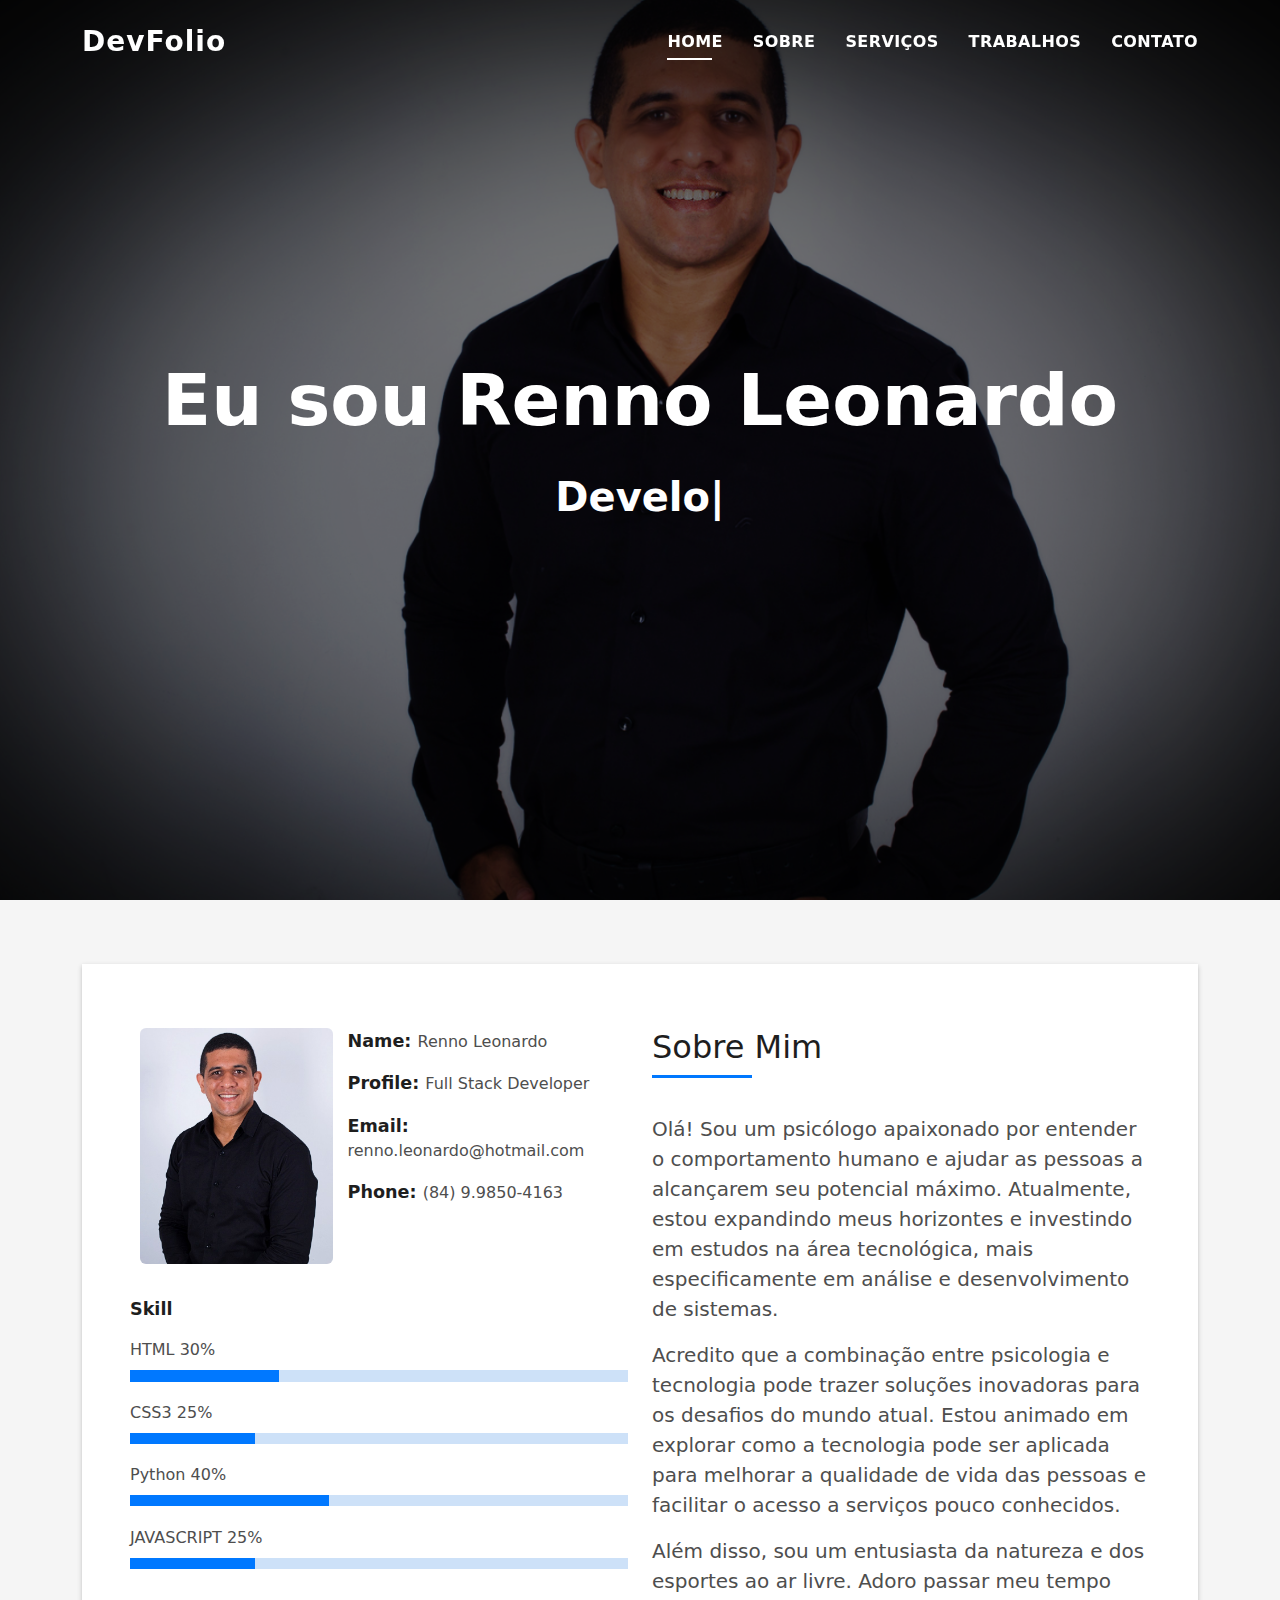
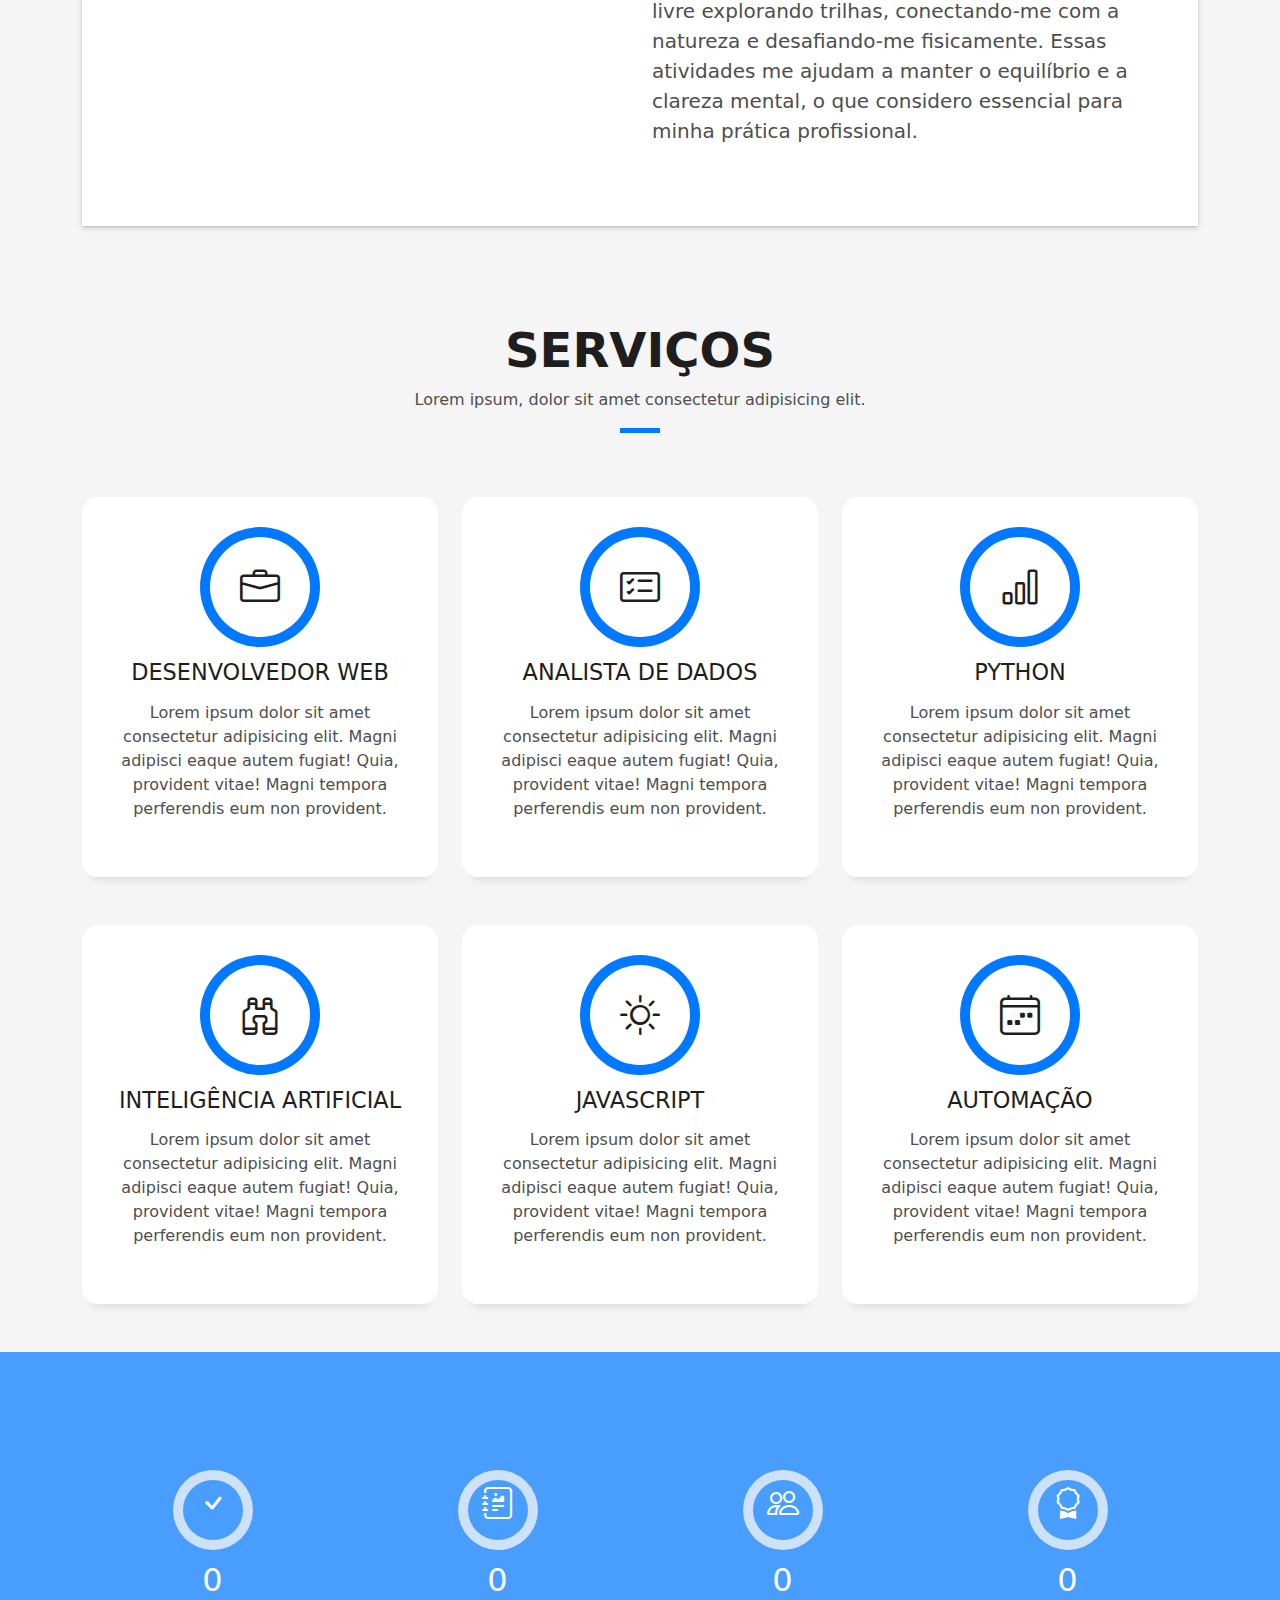
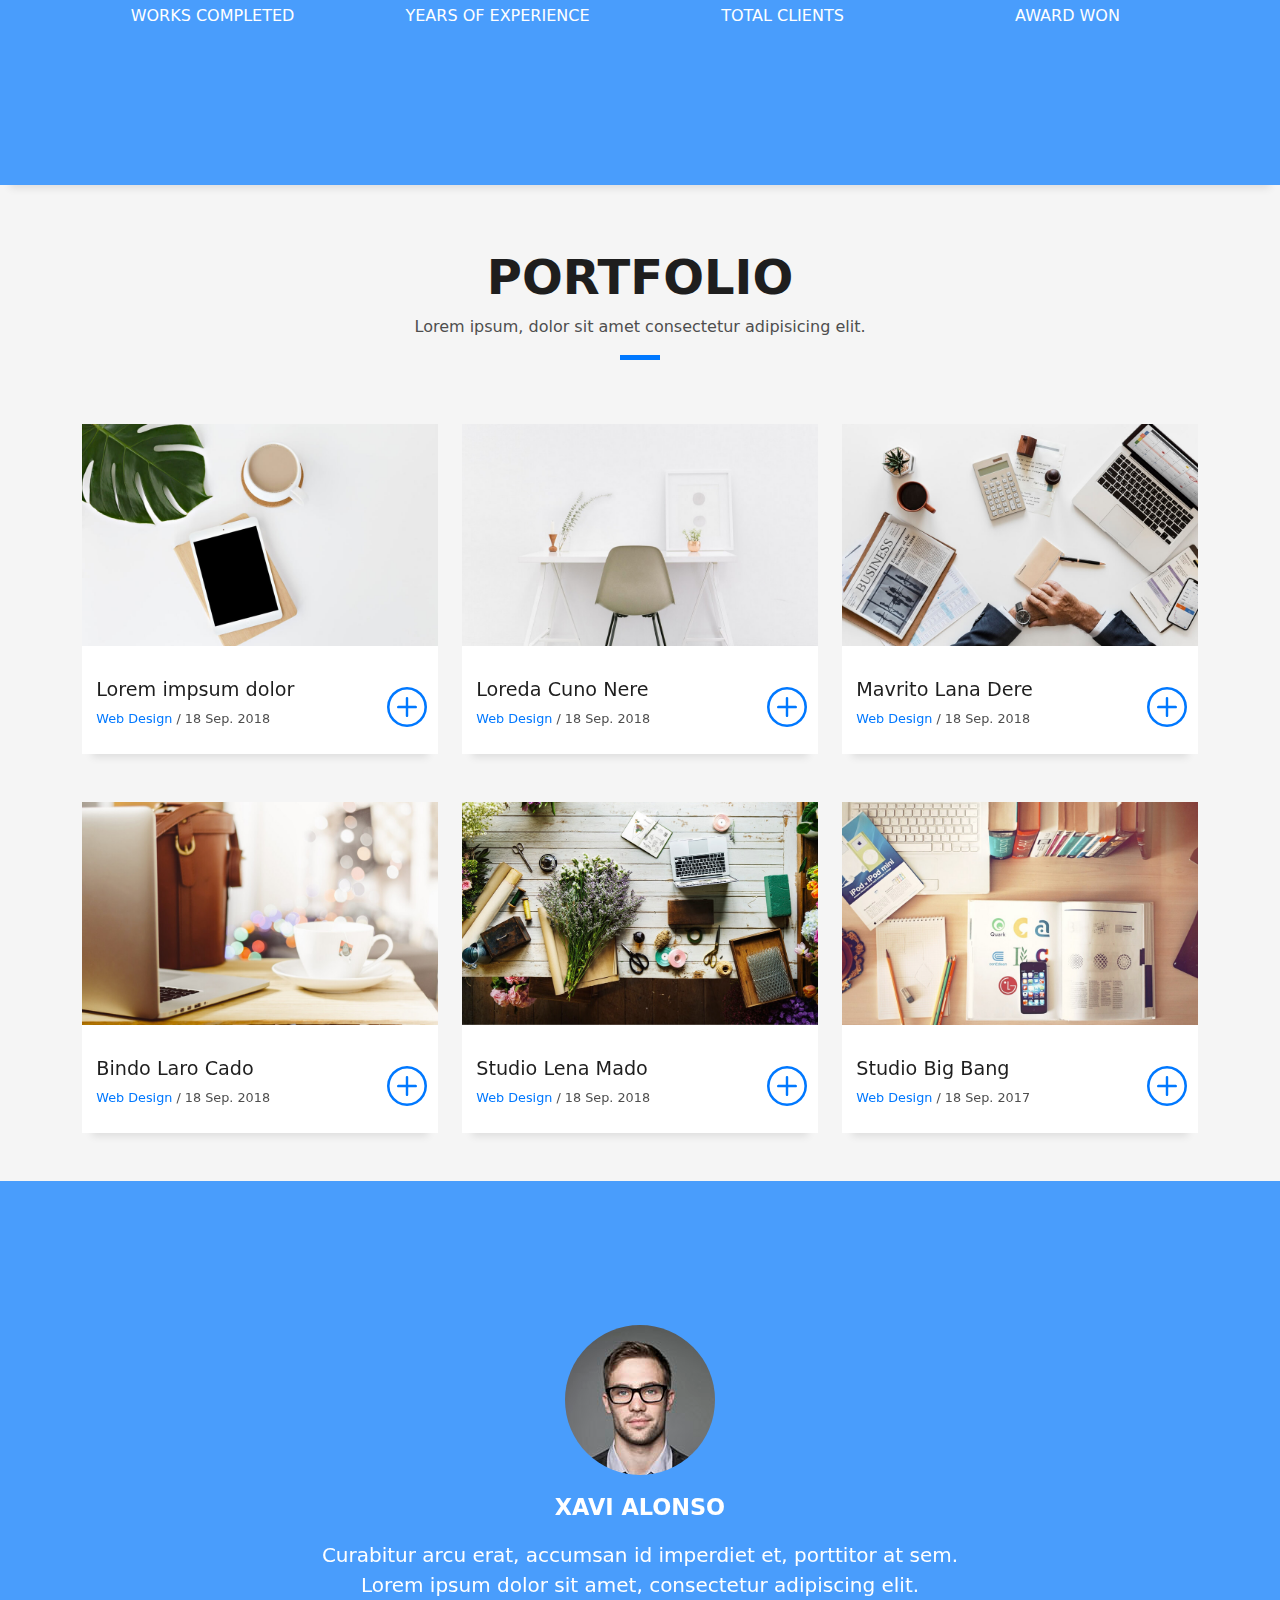
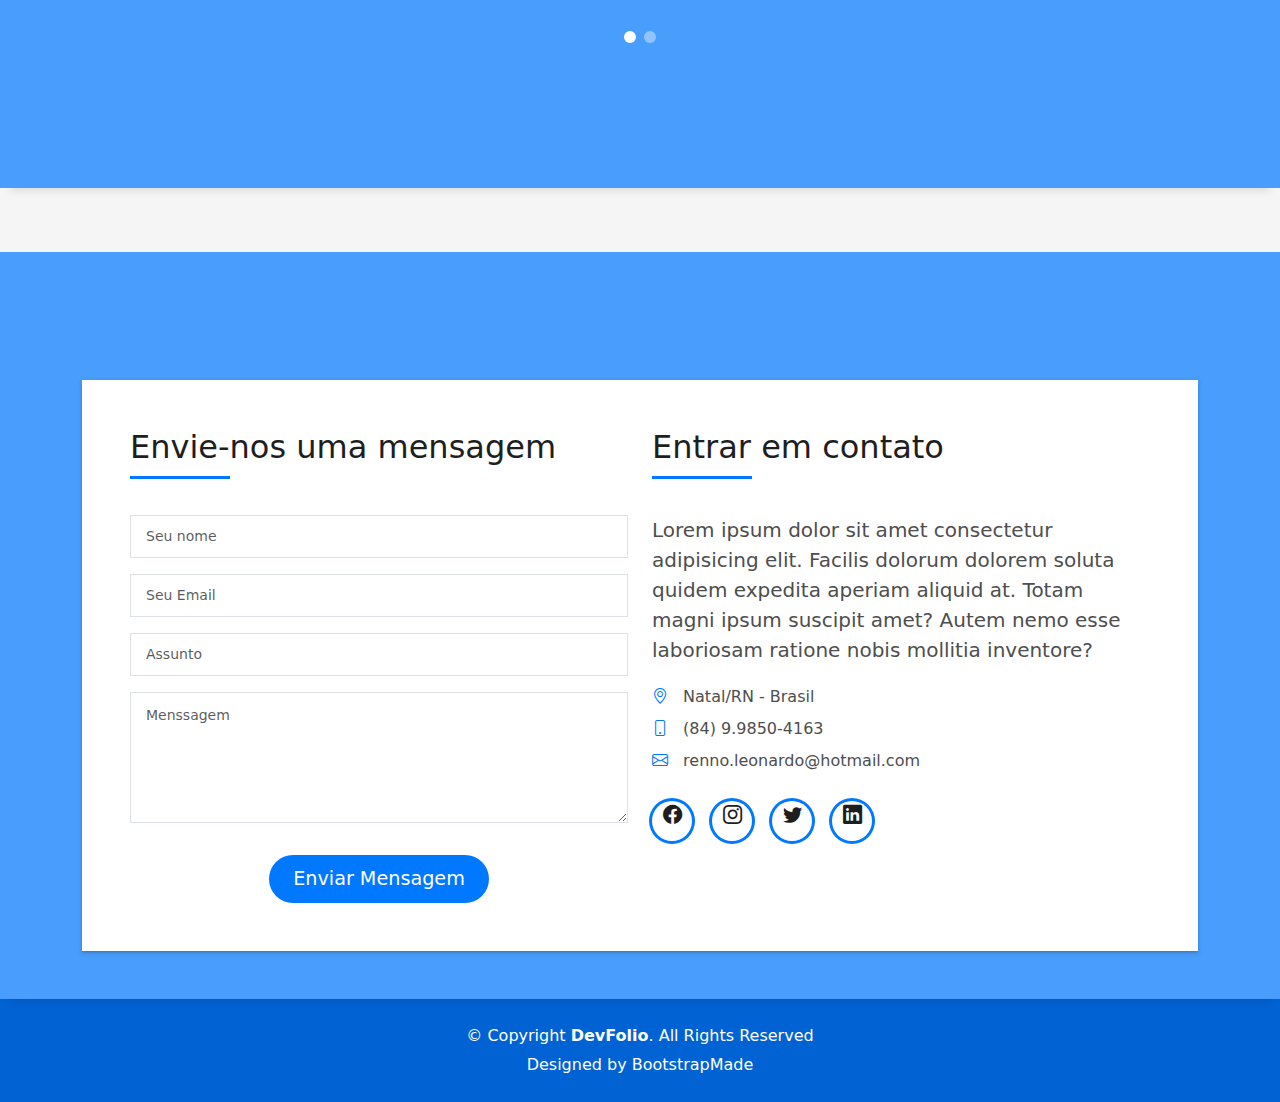
<file: index.html>
<!DOCTYPE html>
<html lang="pt-br">
  <head>
    <meta charset="utf-8" />
    <meta content="width=device-width, initial-scale=1.0" name="viewport" />

    <title>Renno Leonardo</title>
    <meta content="" name="description" />
    <meta content="" name="keywords" />

    <!-- Favicons -->
    <link href="assets/img/favicon.png" rel="icon" />
    <link href="assets/img/apple-touch-icon.png" rel="apple-touch-icon" />

    <!-- Vendor CSS Files -->
    <link
      href="assets/vendor/bootstrap/css/bootstrap.min.css"
      rel="stylesheet"
    />
    <link
      href="assets/vendor/bootstrap-icons/bootstrap-icons.css"
      rel="stylesheet"
    />
    <link
      href="assets/vendor/glightbox/css/glightbox.min.css"
      rel="stylesheet"
    />
    <link href="assets/vendor/swiper/swiper-bundle.min.css" rel="stylesheet" />

    <!-- Template Main CSS File -->
    <link href="assets/css/style.css" rel="stylesheet" />

    <!-- =======================================================
  * Template Name: DevFolio
  * Updated: Jan 29 2024 with Bootstrap v5.3.2
  * Template URL: https://bootstrapmade.com/devfolio-bootstrap-portfolio-html-template/
  * Author: BootstrapMade.com
  * License: https://bootstrapmade.com/license/
  ======================================================== -->
  </head>

  <body>
    <!-- ======= Header ======= -->
    <header id="header" class="fixed-top">
      <div class="container d-flex align-items-center justify-content-between">
        <h1 class="logo"><a href="index.html">DevFolio</a></h1>
        <!-- Uncomment below if you prefer to use an image logo -->
        <!-- <a href="index.html" class="logo"><img src="assets/img/logo.png" alt="" class="img-fluid"></a>-->

        <nav id="navbar" class="navbar">
          <ul>
            <li><a class="nav-link scrollto active" href="#hero">Home</a></li>
            <li><a class="nav-link scrollto" href="#about">Sobre</a></li>
            <li><a class="nav-link scrollto" href="#services">Serviços</a></li>
            <li><a class="nav-link scrollto" href="#work">Trabalhos</a></li>
            <li><a class="nav-link scrollto" href="#contact">Contato</a></li>
          </ul>
          <i class="bi bi-list mobile-nav-toggle"></i>
        </nav>
        <!-- .navbar -->
      </div>
    </header>
    <!-- End Header -->

    <!-- ======= Hero Section ======= -->
    <div
      id="hero"
      class="hero route bg-image"
      style="background-image: url(assets/img/IMG_2152.png)"
    >
      <div class="overlay-itro"></div>
      <div class="hero-content display-table">
        <div class="table-cell">
          <div class="container">
            <!--<p class="display-6 color-d">Hello, world!</p>-->
            <h1 class="hero-title mb-4">Eu sou Renno Leonardo</h1>
            <p class="hero-subtitle">
              <span
                class="typed"
                data-typed-items=" Developer, Freelancer, Programer, Data Analytics"
              ></span>
            </p>
            <!-- <p class="pt-3"><a class="btn btn-primary btn js-scroll px-4" href="#about" role="button">Learn More</a></p> -->
          </div>
        </div>
      </div>
    </div>
    <!-- End Hero Section -->

    <main id="main">
      <!-- ======= About Section ======= -->
      <section id="about" class="about-mf sect-pt4 route">
        <div class="container">
          <div class="row">
            <div class="col-sm-12">
              <div class="box-shadow-full">
                <div class="row">
                  <div class="col-md-6">
                    <div class="row">
                      <div class="col-sm-6 col-md-5">
                        <div class="about-img">
                          <img
                            src="assets/img/IMG_2152(1).jpg"
                            class="img-fluid rounded b-shadow-a"
                            alt=""
                          />
                        </div>
                      </div>
                      <div class="col-sm-6 col-md-7">
                        <div class="about-info">
                          <p>
                            <span class="title-s">Name: </span>
                            <span>Renno Leonardo</span>
                          </p>
                          <p>
                            <span class="title-s">Profile: </span>
                            <span>Full Stack Developer</span>
                          </p>
                          <p>
                            <span class="title-s">Email: </span>
                            <span>renno.leonardo@hotmail.com</span>
                          </p>
                          <p>
                            <span class="title-s">Phone: </span>
                            <span>(84) 9.9850-4163</span>
                          </p>
                        </div>
                      </div>
                    </div>
                    <div class="skill-mf">
                      <p class="title-s">Skill</p>
                      <span>HTML</span> <span class="pull-right">30%</span>
                      <div class="progress">
                        <div
                          class="progress-bar"
                          role="progressbar"
                          style="width: 30%"
                          aria-valuenow="85"
                          aria-valuemin="0"
                          aria-valuemax="100"
                        ></div>
                      </div>
                      <span>CSS3</span> <span class="pull-right">25%</span>
                      <div class="progress">
                        <div
                          class="progress-bar"
                          role="progressbar"
                          style="width: 25%"
                          aria-valuenow="75"
                          aria-valuemin="0"
                          aria-valuemax="100"
                        ></div>
                      </div>
                      <span>Python</span> <span class="pull-right">40%</span>
                      <div class="progress">
                        <div
                          class="progress-bar"
                          role="progressbar"
                          style="width: 40%"
                          aria-valuenow="50"
                          aria-valuemin="0"
                          aria-valuemax="100"
                        ></div>
                      </div>
                      <span>JAVASCRIPT</span>
                      <span class="pull-right">25%</span>
                      <div class="progress">
                        <div
                          class="progress-bar"
                          role="progressbar"
                          style="width: 25%"
                          aria-valuenow="90"
                          aria-valuemin="0"
                          aria-valuemax="100"
                        ></div>
                      </div>
                    </div>
                  </div>
                  <div class="col-md-6">
                    <div class="about-me pt-4 pt-md-0">
                      <div class="title-box-2">
                        <h5 class="title-left">Sobre Mim</h5>
                      </div>
                      <p class="lead">
                        Olá! Sou um psicólogo apaixonado por entender o
                        comportamento humano e ajudar as pessoas a alcançarem
                        seu potencial máximo. Atualmente, estou expandindo meus
                        horizontes e investindo em estudos na área tecnológica,
                        mais especificamente em análise e desenvolvimento de
                        sistemas.
                      </p>
                      <p class="lead">
                        Acredito que a combinação entre psicologia e tecnologia
                        pode trazer soluções inovadoras para os desafios do
                        mundo atual. Estou animado em explorar como a tecnologia
                        pode ser aplicada para melhorar a qualidade de vida das
                        pessoas e facilitar o acesso a serviços pouco
                        conhecidos.
                      </p>
                      <p class="lead">
                        Além disso, sou um entusiasta da natureza e dos esportes
                        ao ar livre. Adoro passar meu tempo livre explorando
                        trilhas, conectando-me com a natureza e desafiando-me
                        fisicamente. Essas atividades me ajudam a manter o
                        equilíbrio e a clareza mental, o que considero essencial
                        para minha prática profissional.
                      </p>
                    </div>
                  </div>
                </div>
              </div>
            </div>
          </div>
        </div>
      </section>
      <!-- End About Section -->

      <!-- ======= Services Section ======= -->
      <section id="services" class="services-mf pt-5 route">
        <div class="container">
          <div class="row">
            <div class="col-sm-12">
              <div class="title-box text-center">
                <h3 class="title-a">Serviços</h3>
                <p class="subtitle-a">
                  Lorem ipsum, dolor sit amet consectetur adipisicing elit.
                </p>
                <div class="line-mf"></div>
              </div>
            </div>
          </div>
          <div class="row">
            <div class="col-md-4">
              <div class="service-box">
                <div class="service-ico">
                  <span class="ico-circle"
                    ><i class="bi bi-briefcase"></i
                  ></span>
                </div>
                <div class="service-content">
                  <h2 class="s-title">Desenvolvedor Web</h2>
                  <p class="s-description text-center">
                    Lorem ipsum dolor sit amet consectetur adipisicing elit.
                    Magni adipisci eaque autem fugiat! Quia, provident vitae!
                    Magni tempora perferendis eum non provident.
                  </p>
                </div>
              </div>
            </div>
            <div class="col-md-4">
              <div class="service-box">
                <div class="service-ico">
                  <span class="ico-circle"
                    ><i class="bi bi-card-checklist"></i
                  ></span>
                </div>
                <div class="service-content">
                  <h2 class="s-title">Analista de Dados</h2>
                  <p class="s-description text-center">
                    Lorem ipsum dolor sit amet consectetur adipisicing elit.
                    Magni adipisci eaque autem fugiat! Quia, provident vitae!
                    Magni tempora perferendis eum non provident.
                  </p>
                </div>
              </div>
            </div>
            <div class="col-md-4">
              <div class="service-box">
                <div class="service-ico">
                  <span class="ico-circle"
                    ><i class="bi bi-bar-chart"></i
                  ></span>
                </div>
                <div class="service-content">
                  <h2 class="s-title">Python</h2>
                  <p class="s-description text-center">
                    Lorem ipsum dolor sit amet consectetur adipisicing elit.
                    Magni adipisci eaque autem fugiat! Quia, provident vitae!
                    Magni tempora perferendis eum non provident.
                  </p>
                </div>
              </div>
            </div>
            <div class="col-md-4">
              <div class="service-box">
                <div class="service-ico">
                  <span class="ico-circle"
                    ><i class="bi bi-binoculars"></i
                  ></span>
                </div>
                <div class="service-content">
                  <h2 class="s-title">Inteligência Artificial</h2>
                  <p class="s-description text-center">
                    Lorem ipsum dolor sit amet consectetur adipisicing elit.
                    Magni adipisci eaque autem fugiat! Quia, provident vitae!
                    Magni tempora perferendis eum non provident.
                  </p>
                </div>
              </div>
            </div>
            <div class="col-md-4">
              <div class="service-box">
                <div class="service-ico">
                  <span class="ico-circle"
                    ><i class="bi bi-brightness-high"></i
                  ></span>
                </div>
                <div class="service-content">
                  <h2 class="s-title">JavaScript</h2>
                  <p class="s-description text-center">
                    Lorem ipsum dolor sit amet consectetur adipisicing elit.
                    Magni adipisci eaque autem fugiat! Quia, provident vitae!
                    Magni tempora perferendis eum non provident.
                  </p>
                </div>
              </div>
            </div>
            <div class="col-md-4">
              <div class="service-box">
                <div class="service-ico">
                  <span class="ico-circle"
                    ><i class="bi bi-calendar4-week"></i
                  ></span>
                </div>
                <div class="service-content">
                  <h2 class="s-title">Automação</h2>
                  <p class="s-description text-center">
                    Lorem ipsum dolor sit amet consectetur adipisicing elit.
                    Magni adipisci eaque autem fugiat! Quia, provident vitae!
                    Magni tempora perferendis eum non provident.
                  </p>
                </div>
              </div>
            </div>
          </div>
        </div>
      </section>
      <!-- End Services Section -->

      <!-- ======= Counter Section ======= -->
      <div
        class="section-counter paralax-mf bg-image"
        style="background-image: url(assets/img/counters-bg.jpg)"
      >
        <div class="overlay-mf"></div>
        <div class="container position-relative">
          <div class="row">
            <div class="col-sm-3 col-lg-3">
              <div class="counter-box counter-box pt-4 pt-md-0">
                <div class="counter-ico">
                  <span class="ico-circle"><i class="bi bi-check"></i></span>
                </div>
                <div class="counter-num">
                  <p
                    data-purecounter-start="0"
                    data-purecounter-end="450"
                    data-purecounter-duration="1"
                    class="counter purecounter"
                  ></p>
                  <span class="counter-text">WORKS COMPLETED</span>
                </div>
              </div>
            </div>
            <div class="col-sm-3 col-lg-3">
              <div class="counter-box pt-4 pt-md-0">
                <div class="counter-ico">
                  <span class="ico-circle"
                    ><i class="bi bi-journal-richtext"></i
                  ></span>
                </div>
                <div class="counter-num">
                  <p
                    data-purecounter-start="0"
                    data-purecounter-end="25"
                    data-purecounter-duration="1"
                    class="counter purecounter"
                  ></p>
                  <span class="counter-text">YEARS OF EXPERIENCE</span>
                </div>
              </div>
            </div>
            <div class="col-sm-3 col-lg-3">
              <div class="counter-box pt-4 pt-md-0">
                <div class="counter-ico">
                  <span class="ico-circle"><i class="bi bi-people"></i></span>
                </div>
                <div class="counter-num">
                  <p
                    data-purecounter-start="0"
                    data-purecounter-end="550"
                    data-purecounter-duration="1"
                    class="counter purecounter"
                  ></p>
                  <span class="counter-text">TOTAL CLIENTS</span>
                </div>
              </div>
            </div>
            <div class="col-sm-3 col-lg-3">
              <div class="counter-box pt-4 pt-md-0">
                <div class="counter-ico">
                  <span class="ico-circle"><i class="bi bi-award"></i></span>
                </div>
                <div class="counter-num">
                  <p
                    data-purecounter-start="0"
                    data-purecounter-end="48"
                    data-purecounter-duration="1"
                    class="counter purecounter"
                  ></p>
                  <span class="counter-text">AWARD WON</span>
                </div>
              </div>
            </div>
          </div>
        </div>
      </div>
      <!-- End Counter Section -->

      <!-- ======= Portfolio Section ======= -->
      <section id="work" class="portfolio-mf sect-pt4 route">
        <div class="container">
          <div class="row">
            <div class="col-sm-12">
              <div class="title-box text-center">
                <h3 class="title-a">Portfolio</h3>
                <p class="subtitle-a">
                  Lorem ipsum, dolor sit amet consectetur adipisicing elit.
                </p>
                <div class="line-mf"></div>
              </div>
            </div>
          </div>
          <div class="row">
            <div class="col-md-4">
              <div class="work-box">
                <a
                  href="assets/img/work-1.jpg"
                  data-gallery="portfolioGallery"
                  class="portfolio-lightbox"
                >
                  <div class="work-img">
                    <img src="assets/img/work-1.jpg" alt="" class="img-fluid" />
                  </div>
                </a>
                <div class="work-content">
                  <div class="row">
                    <div class="col-sm-8">
                      <h2 class="w-title">Lorem impsum dolor</h2>
                      <div class="w-more">
                        <span class="w-ctegory">Web Design</span> /
                        <span class="w-date">18 Sep. 2018</span>
                      </div>
                    </div>
                    <div class="col-sm-4">
                      <div class="w-like">
                        <a href="portfolio-details.html">
                          <span class="bi bi-plus-circle"></span
                        ></a>
                      </div>
                    </div>
                  </div>
                </div>
              </div>
            </div>
            <div class="col-md-4">
              <div class="work-box">
                <a
                  href="assets/img/work-2.jpg"
                  data-gallery="portfolioGallery"
                  class="portfolio-lightbox"
                >
                  <div class="work-img">
                    <img src="assets/img/work-2.jpg" alt="" class="img-fluid" />
                  </div>
                </a>
                <div class="work-content">
                  <div class="row">
                    <div class="col-sm-8">
                      <h2 class="w-title">Loreda Cuno Nere</h2>
                      <div class="w-more">
                        <span class="w-ctegory">Web Design</span> /
                        <span class="w-date">18 Sep. 2018</span>
                      </div>
                    </div>
                    <div class="col-sm-4">
                      <div class="w-like">
                        <a href="portfolio-details.html">
                          <span class="bi bi-plus-circle"></span
                        ></a>
                      </div>
                    </div>
                  </div>
                </div>
              </div>
            </div>
            <div class="col-md-4">
              <div class="work-box">
                <a
                  href="assets/img/work-3.jpg"
                  data-gallery="portfolioGallery"
                  class="portfolio-lightbox"
                >
                  <div class="work-img">
                    <img src="assets/img/work-3.jpg" alt="" class="img-fluid" />
                  </div>
                </a>
                <div class="work-content">
                  <div class="row">
                    <div class="col-sm-8">
                      <h2 class="w-title">Mavrito Lana Dere</h2>
                      <div class="w-more">
                        <span class="w-ctegory">Web Design</span> /
                        <span class="w-date">18 Sep. 2018</span>
                      </div>
                    </div>
                    <div class="col-sm-4">
                      <div class="w-like">
                        <a href="portfolio-details.html">
                          <span class="bi bi-plus-circle"></span
                        ></a>
                      </div>
                    </div>
                  </div>
                </div>
              </div>
            </div>
            <div class="col-md-4">
              <div class="work-box">
                <a
                  href="assets/img/work-4.jpg"
                  data-gallery="portfolioGallery"
                  class="portfolio-lightbox"
                >
                  <div class="work-img">
                    <img src="assets/img/work-4.jpg" alt="" class="img-fluid" />
                  </div>
                </a>
                <div class="work-content">
                  <div class="row">
                    <div class="col-sm-8">
                      <h2 class="w-title">Bindo Laro Cado</h2>
                      <div class="w-more">
                        <span class="w-ctegory">Web Design</span> /
                        <span class="w-date">18 Sep. 2018</span>
                      </div>
                    </div>
                    <div class="col-sm-4">
                      <div class="w-like">
                        <a href="portfolio-details.html">
                          <span class="bi bi-plus-circle"></span
                        ></a>
                      </div>
                    </div>
                  </div>
                </div>
              </div>
            </div>
            <div class="col-md-4">
              <div class="work-box">
                <a
                  href="assets/img/work-5.jpg"
                  data-gallery="portfolioGallery"
                  class="portfolio-lightbox"
                >
                  <div class="work-img">
                    <img src="assets/img/work-5.jpg" alt="" class="img-fluid" />
                  </div>
                </a>
                <div class="work-content">
                  <div class="row">
                    <div class="col-sm-8">
                      <h2 class="w-title">Studio Lena Mado</h2>
                      <div class="w-more">
                        <span class="w-ctegory">Web Design</span> /
                        <span class="w-date">18 Sep. 2018</span>
                      </div>
                    </div>
                    <div class="col-sm-4">
                      <div class="w-like">
                        <a href="portfolio-details.html">
                          <span class="bi bi-plus-circle"></span
                        ></a>
                      </div>
                    </div>
                  </div>
                </div>
              </div>
            </div>
            <div class="col-md-4">
              <div class="work-box">
                <a
                  href="assets/img/work-6.jpg"
                  data-gallery="portfolioGallery"
                  class="portfolio-lightbox"
                >
                  <div class="work-img">
                    <img src="assets/img/work-6.jpg" alt="" class="img-fluid" />
                  </div>
                </a>
                <div class="work-content">
                  <div class="row">
                    <div class="col-sm-8">
                      <h2 class="w-title">Studio Big Bang</h2>
                      <div class="w-more">
                        <span class="w-ctegory">Web Design</span> /
                        <span class="w-date">18 Sep. 2017</span>
                      </div>
                    </div>
                    <div class="col-sm-4">
                      <div class="w-like">
                        <a href="portfolio-details.html">
                          <span class="bi bi-plus-circle"></span
                        ></a>
                      </div>
                    </div>
                  </div>
                </div>
              </div>
            </div>
          </div>
        </div>
      </section>
      <!-- End Portfolio Section -->

      <!-- ======= Testimonials Section ======= -->
      <div
        class="testimonials paralax-mf bg-image"
        style="background-image: url(assets/img/overlay-bg.jpg)"
      >
        <div class="overlay-mf"></div>
        <div class="container">
          <div class="row">
            <div class="col-md-12">
              <div
                class="testimonials-slider swiper"
                data-aos="fade-up"
                data-aos-delay="100"
              >
                <div class="swiper-wrapper">
                  <div class="swiper-slide">
                    <div class="testimonial-box">
                      <div class="author-test">
                        <img
                          src="assets/img/testimonial-2.jpg"
                          alt=""
                          class="rounded-circle b-shadow-a"
                        />
                        <span class="author">Xavi Alonso</span>
                      </div>
                      <div class="content-test">
                        <p class="description lead">
                          Curabitur arcu erat, accumsan id imperdiet et,
                          porttitor at sem. Lorem ipsum dolor sit amet,
                          consectetur adipiscing elit.
                        </p>
                      </div>
                    </div>
                  </div>
                  <!-- End testimonial item -->

                  <div class="swiper-slide">
                    <div class="testimonial-box">
                      <div class="author-test">
                        <img
                          src="assets/img/testimonial-4.jpg"
                          alt=""
                          class="rounded-circle b-shadow-a"
                        />
                        <span class="author">Marta Socrate</span>
                      </div>
                      <div class="content-test">
                        <p class="description lead">
                          Curabitur arcu erat, accumsan id imperdiet et,
                          porttitor at sem. Lorem ipsum dolor sit amet,
                          consectetur adipiscing elit.
                        </p>
                      </div>
                    </div>
                  </div>
                  <!-- End testimonial item -->
                </div>
                <div class="swiper-pagination"></div>
              </div>

              <!-- <div id="testimonial-mf" class="owl-carousel owl-theme">
          
        </div> -->
            </div>
          </div>
        </div>
      </div>
      <!-- End Testimonials Section -->
      <!-- ======= Contact Section ======= -->
      <section
        id="contact"
        class="paralax-mf footer-paralax bg-image sect-mt4 route"
        style="background-image: url(assets/img/overlay-bg.jpg)"
      >
        <div class="overlay-mf"></div>
        <div class="container">
          <div class="row">
            <div class="col-sm-12">
              <div class="contact-mf">
                <div id="contact" class="box-shadow-full">
                  <div class="row">
                    <div class="col-md-6">
                      <div class="title-box-2">
                        <h5 class="title-left">Envie-nos uma mensagem</h5>
                      </div>
                      <div>
                        <form
                          action="forms/contact.php"
                          method="post"
                          role="form"
                          class="php-email-form"
                        >
                          <div class="row">
                            <div class="col-md-12 mb-3">
                              <div class="form-group">
                                <input
                                  type="text"
                                  name="name"
                                  class="form-control"
                                  id="name"
                                  placeholder="Seu nome"
                                  required
                                />
                              </div>
                            </div>
                            <div class="col-md-12 mb-3">
                              <div class="form-group">
                                <input
                                  type="email"
                                  class="form-control"
                                  name="email"
                                  id="email"
                                  placeholder="Seu Email"
                                  required
                                />
                              </div>
                            </div>
                            <div class="col-md-12 mb-3">
                              <div class="form-group">
                                <input
                                  type="text"
                                  class="form-control"
                                  name="subject"
                                  id="subject"
                                  placeholder="Assunto"
                                  required
                                />
                              </div>
                            </div>
                            <div class="col-md-12">
                              <div class="form-group">
                                <textarea
                                  class="form-control"
                                  name="message"
                                  rows="5"
                                  placeholder="Menssagem"
                                  required
                                ></textarea>
                              </div>
                            </div>
                            <div class="col-md-12 text-center my-3">
                              <div class="loading">Loading</div>
                              <div class="error-message"></div>
                              <div class="sent-message">
                                Sua mensagem foi enviada. Obrigado!
                              </div>
                            </div>
                            <div class="col-md-12 text-center">
                              <button
                                type="submit"
                                class="button button-a button-big button-rouded"
                              >
                                Enviar Mensagem
                              </button>
                            </div>
                          </div>
                        </form>
                      </div>
                    </div>
                    <div class="col-md-6">
                      <div class="title-box-2 pt-4 pt-md-0">
                        <h5 class="title-left">Entrar em contato</h5>
                      </div>
                      <div class="more-info">
                        <p class="lead">
                          Lorem ipsum dolor sit amet consectetur adipisicing
                          elit. Facilis dolorum dolorem soluta quidem expedita
                          aperiam aliquid at. Totam magni ipsum suscipit amet?
                          Autem nemo esse laboriosam ratione nobis mollitia
                          inventore?
                        </p>
                        <ul class="list-ico">
                          <li>
                            <span class="bi bi-geo-alt"></span> Natal/RN -
                            Brasil
                          </li>
                          <li>
                            <span class="bi bi-phone"></span> (84) 9.9850-4163
                          </li>
                          <li>
                            <span class="bi bi-envelope"></span>
                            renno.leonardo@hotmail.com
                          </li>
                        </ul>
                      </div>
                      <div class="socials">
                        <ul>
                          <li>
                            <a href=""
                              ><span class="ico-circle"
                                ><i class="bi bi-facebook"></i></span
                            ></a>
                          </li>
                          <li>
                            <a href=""
                              ><span class="ico-circle"
                                ><i class="bi bi-instagram"></i></span
                            ></a>
                          </li>
                          <li>
                            <a href=""
                              ><span class="ico-circle"
                                ><i class="bi bi-twitter"></i></span
                            ></a>
                          </li>
                          <li>
                            <a href=""
                              ><span class="ico-circle"
                                ><i class="bi bi-linkedin"></i></span
                            ></a>
                          </li>
                        </ul>
                      </div>
                    </div>
                  </div>
                </div>
              </div>
            </div>
          </div>
        </div>
      </section>
      <!-- End Contact Section -->
    </main>
    <!-- End #main -->

    <!-- ======= Footer ======= -->
    <footer>
      <div class="container">
        <div class="row">
          <div class="col-sm-12">
            <div class="copyright-box">
              <p class="copyright">
                &copy; Copyright <strong>DevFolio</strong>. All Rights Reserved
              </p>
              <div class="credits">
                <!--
              All the links in the footer should remain intact.
              You can delete the links only if you purchased the pro version.
              Licensing information: https://bootstrapmade.com/license/
              Purchase the pro version with working PHP/AJAX contact form: https://bootstrapmade.com/buy/?theme=DevFolio
            -->
                Designed by
                <a href="https://bootstrapmade.com/">BootstrapMade</a>
              </div>
            </div>
          </div>
        </div>
      </div>
    </footer>
    <!-- End  Footer -->

    <div id="preloader"></div>
    <a
      href="#"
      class="back-to-top d-flex align-items-center justify-content-center"
      ><i class="bi bi-arrow-up-short"></i
    ></a>

    <!-- Vendor JS Files -->
    <script src="assets/vendor/purecounter/purecounter_vanilla.js"></script>
    <script src="assets/vendor/bootstrap/js/bootstrap.bundle.min.js"></script>
    <script src="assets/vendor/glightbox/js/glightbox.min.js"></script>
    <script src="assets/vendor/swiper/swiper-bundle.min.js"></script>
    <script src="assets/vendor/typed.js/typed.umd.js"></script>
    <script src="assets/vendor/php-email-form/validate.js"></script>

    <!-- Template Main JS File -->
    <script src="assets/js/main.js"></script>
  </body>
</html>
</file>
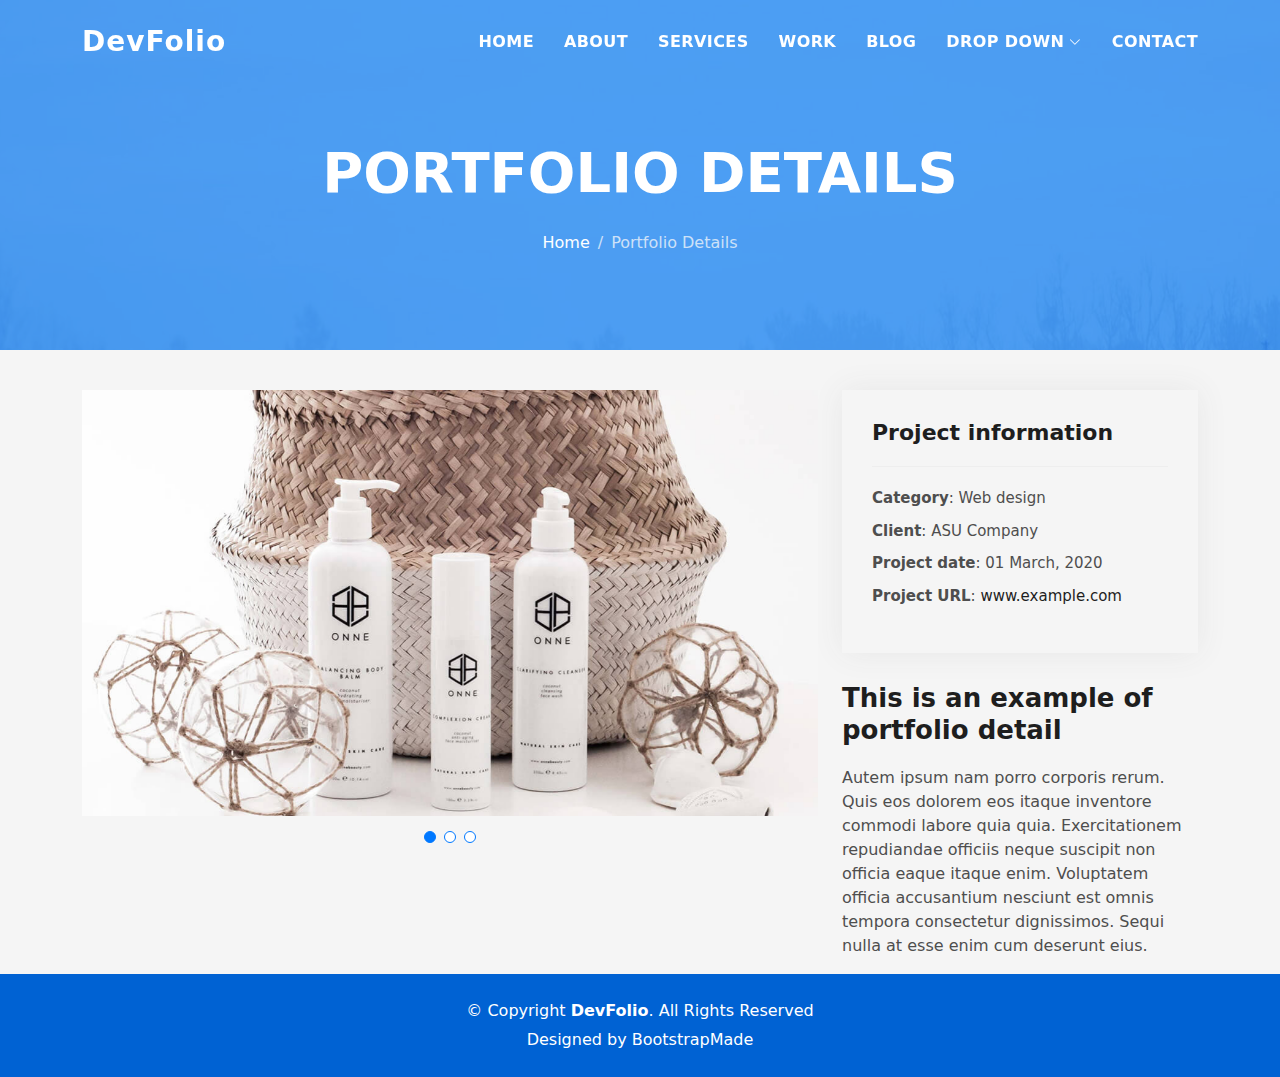
<file: portfolio-details.html>
<!DOCTYPE html>
<html lang="en">

<head>
  <meta charset="utf-8">
  <meta content="width=device-width, initial-scale=1.0" name="viewport">

  <title>Renno Leonardo</title>
  <meta content="" name="description">
  <meta content="" name="keywords">

  <!-- Favicons -->
  <link href="assets/img/favicon.png" rel="icon">
  <link href="assets/img/apple-touch-icon.png" rel="apple-touch-icon">

  <!-- Vendor CSS Files -->
  <link href="assets/vendor/bootstrap/css/bootstrap.min.css" rel="stylesheet">
  <link href="assets/vendor/bootstrap-icons/bootstrap-icons.css" rel="stylesheet">
  <link href="assets/vendor/glightbox/css/glightbox.min.css" rel="stylesheet">
  <link href="assets/vendor/swiper/swiper-bundle.min.css" rel="stylesheet">

  <!-- Template Main CSS File -->
  <link href="assets/css/style.css" rel="stylesheet">

  <!-- =======================================================
  * Template Name: DevFolio
  * Updated: Jan 29 2024 with Bootstrap v5.3.2
  * Template URL: https://bootstrapmade.com/devfolio-bootstrap-portfolio-html-template/
  * Author: BootstrapMade.com
  * License: https://bootstrapmade.com/license/
  ======================================================== -->
</head>

<body>

  <!-- ======= Header ======= -->
  <header id="header" class="fixed-top">
    <div class="container d-flex align-items-center justify-content-between">

      <h1 class="logo"><a href="index.html">DevFolio</a></h1>
      <!-- Uncomment below if you prefer to use an image logo -->
      <!-- <a href="index.html" class="logo"><img src="assets/img/logo.png" alt="" class="img-fluid"></a>-->

      <nav id="navbar" class="navbar">
        <ul>
          <li><a class="nav-link scrollto " href="#hero">Home</a></li>
          <li><a class="nav-link scrollto" href="#about">About</a></li>
          <li><a class="nav-link scrollto" href="#services">Services</a></li>
          <li><a class="nav-link scrollto " href="#work">Work</a></li>
          <li><a class="nav-link scrollto " href="#blog">Blog</a></li>
          <li class="dropdown"><a href="#"><span>Drop Down</span> <i class="bi bi-chevron-down"></i></a>
            <ul>
              <li><a href="#">Drop Down 1</a></li>
              <li class="dropdown"><a href="#"><span>Deep Drop Down</span> <i class="bi bi-chevron-right"></i></a>
                <ul>
                  <li><a href="#">Deep Drop Down 1</a></li>
                  <li><a href="#">Deep Drop Down 2</a></li>
                  <li><a href="#">Deep Drop Down 3</a></li>
                  <li><a href="#">Deep Drop Down 4</a></li>
                  <li><a href="#">Deep Drop Down 5</a></li>
                </ul>
              </li>
              <li><a href="#">Drop Down 2</a></li>
              <li><a href="#">Drop Down 3</a></li>
              <li><a href="#">Drop Down 4</a></li>
            </ul>
          </li>
          <li><a class="nav-link scrollto" href="#contact">Contact</a></li>
        </ul>
        <i class="bi bi-list mobile-nav-toggle"></i>
      </nav><!-- .navbar -->

    </div>
  </header><!-- End Header -->

  <div class="hero hero-single route bg-image" style="background-image: url(assets/img/overlay-bg.jpg)">
    <div class="overlay-mf"></div>
    <div class="hero-content display-table">
      <div class="table-cell">
        <div class="container">
          <h2 class="hero-title mb-4">Portfolio Details</h2>
          <ol class="breadcrumb d-flex justify-content-center">
            <li class="breadcrumb-item">
              <a href="#">Home</a>
            </li>
            <li class="breadcrumb-item active">Portfolio Details</li>
          </ol>
        </div>
      </div>
    </div>
  </div>

  <main id="main">

    <!-- ======= Portfolio Details Section ======= -->
    <section id="portfolio-details" class="portfolio-details">
      <div class="container">

        <div class="row gy-4">

          <div class="col-lg-8">
            <div class="portfolio-details-slider swiper">
              <div class="swiper-wrapper align-items-center">

                <div class="swiper-slide">
                  <img src="assets/img/portfolio-details-1.jpg" alt="">
                </div>

                <div class="swiper-slide">
                  <img src="assets/img/portfolio-details-2.jpg" alt="">
                </div>

                <div class="swiper-slide">
                  <img src="assets/img/portfolio-details-3.jpg" alt="">
                </div>

              </div>
              <div class="swiper-pagination"></div>
            </div>
          </div>

          <div class="col-lg-4">
            <div class="portfolio-info">
              <h3>Project information</h3>
              <ul>
                <li><strong>Category</strong>: Web design</li>
                <li><strong>Client</strong>: ASU Company</li>
                <li><strong>Project date</strong>: 01 March, 2020</li>
                <li><strong>Project URL</strong>: <a href="#">www.example.com</a></li>
              </ul>
            </div>
            <div class="portfolio-description">
              <h2>This is an example of portfolio detail</h2>
              <p>
                Autem ipsum nam porro corporis rerum. Quis eos dolorem eos itaque inventore commodi labore quia quia. Exercitationem repudiandae officiis neque suscipit non officia eaque itaque enim. Voluptatem officia accusantium nesciunt est omnis tempora consectetur dignissimos. Sequi nulla at esse enim cum deserunt eius.
              </p>
            </div>
          </div>

        </div>

      </div>
    </section><!-- End Portfolio Details Section -->

  </main><!-- End #main -->

  <!-- ======= Footer ======= -->
  <footer>
    <div class="container">
      <div class="row">
        <div class="col-sm-12">
          <div class="copyright-box">
            <p class="copyright">&copy; Copyright <strong>DevFolio</strong>. All Rights Reserved</p>
            <div class="credits">
              <!--
              All the links in the footer should remain intact.
              You can delete the links only if you purchased the pro version.
              Licensing information: https://bootstrapmade.com/license/
              Purchase the pro version with working PHP/AJAX contact form: https://bootstrapmade.com/buy/?theme=DevFolio
            -->
              Designed by <a href="https://bootstrapmade.com/">BootstrapMade</a>
            </div>
          </div>
        </div>
      </div>
    </div>
  </footer><!-- End  Footer -->

  <div id="preloader"></div>
  <a href="#" class="back-to-top d-flex align-items-center justify-content-center"><i class="bi bi-arrow-up-short"></i></a>

  <!-- Vendor JS Files -->
  <script src="assets/vendor/purecounter/purecounter_vanilla.js"></script>
  <script src="assets/vendor/bootstrap/js/bootstrap.bundle.min.js"></script>
  <script src="assets/vendor/glightbox/js/glightbox.min.js"></script>
  <script src="assets/vendor/swiper/swiper-bundle.min.js"></script>
  <script src="assets/vendor/typed.js/typed.umd.js"></script>
  <script src="assets/vendor/php-email-form/validate.js"></script>

  <!-- Template Main JS File -->
  <script src="assets/js/main.js"></script>

</body>

</html>
</file>
<file: assets/css/style.css>
/**
* Template Name: DevFolio
* Updated: Jan 29 2024 with Bootstrap v5.3.2
* Template URL: https://bootstrapmade.com/devfolio-bootstrap-portfolio-html-template/
* Author: BootstrapMade.com
* License: https://bootstrapmade.com/license/
*/

/*--------------------------------------------------------------
# General
--------------------------------------------------------------*/
body {
  background-color: #f5f5f5;
  color: #4e4e4e;
}

h1,
h2,
h3,
h4,
h5,
h6 {
  color: #1e1e1e;
}

a {
  color: #1e1e1e;
  text-decoration: none;
  transition: all 0.5s ease-in-out;
}

a:hover {
  color: #0078ff;
  text-decoration: none;
  transition: all 0.5s ease-in-out;
}

.p-r {
  position: relative;
}

.color-a {
  text-decoration: none;
  color: #0078ff;
}

.color-d {
  color: #f5f5f5;
}

.color-text-a {
  text-decoration: none;
  color: #4e4e4e;
}

.box-shadow,
.card-blog,
.work-box,
.service-box,
.paralax-mf {
  box-shadow: 0 13px 8px -10px rgba(0, 0, 0, 0.1);
}

.box-shadow-a,
.button:hover {
  text-decoration: none;
  box-shadow: 0 0 0 4px #cde1f8;
}

.display-5 {
  font-size: 2.5rem;
  font-weight: 300;
  line-height: 1.1;
}

.display-6 {
  font-size: 2rem;
  font-weight: 300;
  line-height: 1.1;
}

.avatar {
  width: 32px;
  height: 32px;
  margin-right: 4px;
  overflow: hidden;
}

.bg-image {
  background-repeat: no-repeat;
  background-attachment: fixed;
  background-size: cover;
  background-position: center center;
}

@media (max-width: 1024px) {
  .bg-image {
    background-attachment: scroll;
  }
}

.overlay-mf {
  background-color: #0078ff;
}

.overlay-mf {
  position: absolute;
  top: 0;
  left: 0px;
  padding: 0;
  height: 100%;
  width: 100%;
  opacity: 0.7;
}

.paralax-mf {
  position: relative;
  padding: 8rem 0;
}

.display-table {
  width: 100%;
  height: 100%;
  display: table;
}

.table-cell {
  display: table-cell;
  vertical-align: middle;
}

/*--/ Sections /--*/
.sect-4 {
  padding: 4rem 0;
}

.sect-pt4 {
  padding-top: 4rem;
}

.sect-mt4 {
  margin-top: 4rem;
}

/*--/ Title s /--*/
.title-s {
  font-weight: 600;
  color: #1e1e1e;
  font-size: 1.1rem;
}

/*--/ Title A /--*/
.title-box {
  margin-bottom: 4rem;
}

.title-a {
  text-decoration: none;
  font-size: 3rem;
  font-weight: bold;
  text-transform: uppercase;
}

.subtitle-a {
  text-decoration: none;
  color: #4e4e4e;
}

.line-mf {
  width: 40px;
  height: 5px;
  background-color: #0078ff;
  margin: 0 auto;
}

/*--/ Title Left /--*/
.title-box-2 {
  margin-bottom: 3rem;
}

.title-left {
  font-size: 2rem;
  position: relative;
}

.title-left:before {
  content: "";
  position: absolute;
  height: 3px;
  background-color: #0078ff;
  width: 100px;
  bottom: -12px;
}

/*------/ Box /------*/
.box-pl2 {
  padding-left: 2rem;
}

.box-shadow-full {
  padding: 3rem 1.25rem;
  position: relative;
  background-color: #fff;
  margin-bottom: 3rem;
  z-index: 2;
  box-shadow: 0 1px 1px 0 rgba(0, 0, 0, 0.06), 0 2px 5px 0 rgba(0, 0, 0, 0.2);
}

@media (min-width: 768px) {
  .box-shadow-full {
    padding: 3rem;
  }
}

/*------/ Socials /------*/
.socials {
  padding: 1.5rem 0;
}

.socials ul li {
  display: inline-block;
}

.socials .ico-circle {
  height: 40px;
  width: 40px;
  font-size: 1.2rem;
  border-radius: 50%;
  line-height: 1.6;
  margin: 0 15px 0 0;
  box-shadow: 0 0 0 3px #0078ff;
  transition: all 500ms ease;
}

.socials .ico-circle:hover {
  background-color: #0078ff;
  color: #fff;
  box-shadow: 0 0 0 3px #cde1f8;
  transition: all 500ms ease;
}

/*------/ Ul resect /------*/
.ul-resect,
.widget-tags ul,
.widget-sidebar .list-sidebar,
.box-comments .list-comments,
.blog-wrapper .post-meta ul,
.list-ico,
.socials ul {
  list-style: none;
  padding-left: 0;
  margin-bottom: 0;
}

.list-ico {
  line-height: 2;
}

.list-ico span {
  color: #0078ff;
  margin-right: 10px;
}

/*------/ Ico Circle /------*/
.ico-circle {
  height: 100px;
  width: 100px;
  font-size: 2rem;
  border-radius: 50%;
  line-height: 1.55;
  margin: 0 auto;
  text-align: center;
  box-shadow: 0 0 0 10px #0078ff;
  display: block;
}

/*------/ Owl Carousel /------*/
.owl-theme .owl-dots {
  text-align: center;
  margin-top: 18px;
}

.owl-theme .owl-dots .owl-dot {
  display: inline-block;
}

.owl-theme .owl-dots .owl-dot span {
  width: 18px;
  height: 7px;
  margin: 5px 5px;
  background: #cde1f8;
  border: 0px solid #cde1f8;
  display: block;
  transition: all 0.6s ease-in-out;
  cursor: pointer;
}

.owl-theme .owl-dots .owl-dot:hover span {
  background-color: #cde1f8;
}

.owl-theme .owl-dots .owl-dot.active span {
  background-color: #1b1b1b;
  width: 25px;
}

/*--/ Scrolltop s /--*/
.scrolltop-mf {
  position: relative;
  display: none;
}

.scrolltop-mf span {
  z-index: 999;
  position: fixed;
  width: 42px;
  height: 42px;
  background-color: #0078ff;
  opacity: 0.7;
  font-size: 1.6rem;
  line-height: 1.5;
  text-align: center;
  color: #fff;
  top: auto;
  left: auto;
  right: 30px;
  bottom: 50px;
  cursor: pointer;
  border-radius: 50%;
}

/*--------------------------------------------------------------
# Back to top button
--------------------------------------------------------------*/
.back-to-top {
  position: fixed;
  visibility: hidden;
  opacity: 0;
  right: 15px;
  bottom: 15px;
  z-index: 996;
  background: #0078ff;
  width: 40px;
  height: 40px;
  border-radius: 50px;
  transition: all 0.4s;
}

.back-to-top i {
  font-size: 28px;
  color: #fff;
  line-height: 0;
}

.back-to-top:hover {
  background: #298eff;
  color: #fff;
}

.back-to-top.active {
  visibility: visible;
  opacity: 1;
}

/*------/ Prelaoder /------*/
#preloader {
  position: fixed;
  top: 0;
  left: 0;
  right: 0;
  bottom: 0;
  z-index: 9999;
  overflow: hidden;
  background: #fff;
}

#preloader:before {
  content: "";
  position: fixed;
  top: calc(50% - 30px);
  left: calc(50% - 30px);
  border: 6px solid #f2f2f2;
  border-top: 6px solid #0078ff;
  border-radius: 50%;
  width: 60px;
  height: 60px;
  animation: animate-preloader 1s linear infinite;
}

@keyframes animate-preloader {
  0% {
    transform: rotate(0deg);
  }

  100% {
    transform: rotate(360deg);
  }
}

/*------/ Button /------*/
.button {
  display: inline-block;
  padding: 0.3rem 0.6rem;
  text-align: center;
  vertical-align: middle;
  -webkit-user-select: none;
  -moz-user-select: none;
  user-select: none;
  font-size: 1rem;
  border-radius: 0.3rem;
  border: 1px solid transparent;
  transition: all 500ms ease;
  cursor: pointer;
}

.button:focus {
  outline: 0;
}

.button:hover {
  background-color: #0062d3;
  color: #fff;
  transition: all 500ms ease;
}

.button-a {
  text-decoration: none;
  background-color: #0078ff;
  color: #fff;
  border-color: #cde1f8;
}

.button-big {
  padding: 0.9rem 2.3rem;
  font-size: 1.2rem;
}

.button-rouded {
  border-radius: 5rem;
}

.btn-lg {
  padding: 0.5rem 1rem;
  font-size: 1.25rem;
  line-height: 1.5;
  border-radius: 0.3rem;
}

/*--------------------------------------------------------------
# Header
--------------------------------------------------------------*/
#header {
  transition: all 0.5s;
  z-index: 997;
  padding: 20px 0;
}

#header .logo {
  font-size: 28px;
  margin: 0;
  padding: 0;
  font-weight: 600;
  letter-spacing: 1px;
}

#header .logo a {
  color: #fff;
}

#header .logo img {
  max-height: 40px;
}

#header.header-scrolled {
  background: rgba(0, 0, 0, 0.9);
  padding: 12px 0;
}

/*--------------------------------------------------------------
# Navigation Menu
--------------------------------------------------------------*/
/**
* Desktop Navigation 
*/
.navbar {
  padding: 0;
}

.navbar ul {
  margin: 0;
  padding: 0;
  display: flex;
  list-style: none;
  align-items: center;
}

.navbar li {
  position: relative;
}

.navbar > ul > li {
  white-space: nowrap;
  padding: 10px 0 10px 30px;
}

.navbar a,
.navbar a:focus {
  display: flex;
  align-items: center;
  justify-content: space-between;
  color: #fff;
  font-size: 16px;
  font-weight: 600;
  padding: 0;
  white-space: nowrap;
  transition: 0.3s;
  letter-spacing: 0.4px;
  position: relative;
  text-transform: uppercase;
}

.navbar a i,
.navbar a:focus i {
  font-size: 12px;
  line-height: 0;
  margin-left: 5px;
}

.navbar > ul > li > a:before {
  content: "";
  position: absolute;
  width: 100%;
  height: 2px;
  bottom: -6px;
  left: 0;
  width: 0;
  background-color: #fff;
  visibility: hidden;
  transition: all 0.3s ease-in-out 0s;
}

.navbar a:hover:before,
.navbar li:hover > a:before,
.navbar .active:before {
  visibility: visible;
  width: 80%;
}

.navbar a:hover,
.navbar .active,
.navbar .active:focus,
.navbar li:hover > a {
  color: #fff;
}

.navbar .dropdown ul {
  display: block;
  position: absolute;
  left: 30px;
  top: calc(100% + 30px);
  margin: 0;
  padding: 10px 0;
  z-index: 99;
  opacity: 0;
  visibility: hidden;
  background: #fff;
  box-shadow: 0px 0px 30px rgba(127, 137, 161, 0.25);
  transition: 0.3s;
}

.navbar .dropdown ul li {
  min-width: 200px;
}

.navbar .dropdown ul a {
  padding: 10px 20px;
  font-size: 14px;
  text-transform: none;
  color: #4e4e4e;
}

.navbar .dropdown ul a i {
  font-size: 12px;
}

.navbar .dropdown ul a:hover,
.navbar .dropdown ul .active:hover,
.navbar .dropdown ul li:hover > a {
  color: #0078ff;
}

.navbar .dropdown:hover > ul {
  opacity: 1;
  top: 100%;
  visibility: visible;
}

.navbar .dropdown .dropdown ul {
  top: 0;
  left: calc(100% - 30px);
  visibility: hidden;
}

.navbar .dropdown .dropdown:hover > ul {
  opacity: 1;
  top: 0;
  left: 100%;
  visibility: visible;
}

@media (max-width: 1366px) {
  .navbar .dropdown .dropdown ul {
    left: -90%;
  }

  .navbar .dropdown .dropdown:hover > ul {
    left: -100%;
  }
}

/**
* Mobile Navigation 
*/
.mobile-nav-toggle {
  color: #fff;
  font-size: 28px;
  cursor: pointer;
  display: none;
  line-height: 0;
  transition: 0.5s;
}

@media (max-width: 991px) {
  .mobile-nav-toggle {
    display: block;
  }

  .navbar ul {
    display: none;
  }
}

.navbar-mobile {
  position: fixed;
  overflow: hidden;
  top: 0;
  right: 0;
  left: 0;
  bottom: 0;
  background: rgba(78, 78, 78, 0.9);
  transition: 0.3s;
  z-index: 999;
}

.navbar-mobile .mobile-nav-toggle {
  position: absolute;
  top: 15px;
  right: 15px;
}

.navbar-mobile ul {
  display: block;
  position: absolute;
  top: 55px;
  right: 15px;
  bottom: 15px;
  left: 15px;
  padding: 10px 0;
  background-color: #fff;
  overflow-y: auto;
  transition: 0.3s;
}

.navbar-mobile > ul > li {
  padding: 0;
}

.navbar-mobile a:hover:before,
.navbar-mobile li:hover > a:before,
.navbar-mobile .active:before {
  visibility: hidden;
}

.navbar-mobile a,
.navbar-mobile a:focus {
  padding: 10px 20px;
  font-size: 15px;
  color: #4e4e4e;
}

.navbar-mobile a:hover,
.navbar-mobile .active,
.navbar-mobile li:hover > a {
  color: #0078ff;
}

.navbar-mobile .getstarted,
.navbar-mobile .getstarted:focus {
  margin: 15px;
}

.navbar-mobile .dropdown ul {
  position: static;
  display: none;
  margin: 10px 20px;
  padding: 10px 0;
  z-index: 99;
  opacity: 1;
  visibility: visible;
  background: #fff;
  box-shadow: 0px 0px 30px rgba(127, 137, 161, 0.25);
}

.navbar-mobile .dropdown ul li {
  min-width: 200px;
}

.navbar-mobile .dropdown ul a {
  padding: 10px 20px;
}

.navbar-mobile .dropdown ul a i {
  font-size: 12px;
}

.navbar-mobile .dropdown ul a:hover,
.navbar-mobile .dropdown ul .active:hover,
.navbar-mobile .dropdown ul li:hover > a {
  color: #0078ff;
}

.navbar-mobile .dropdown > .dropdown-active {
  display: block;
}

/*--------------------------------------------------------------
# Hero Section
--------------------------------------------------------------*/
.hero {
  height: 100vh;
  position: relative;
  color: #fff;
}

.hero .hero-content {
  text-align: center;
  position: absolute;
}

.hero .overlay-itro {
  background-color: rgba(0, 0, 0, 0.6);
  position: absolute;
  top: 0;
  left: 0px;
  padding: 0;
  height: 100%;
  width: 100%;
  opacity: 0.9;
}

.hero .hero-title {
  color: #fff;
  font-weight: 600;
  font-size: 3rem;
}

@media (min-width: 768px) {
  .hero .hero-title {
    font-size: 4.5rem;
  }
}

.hero .hero-subtitle {
  font-size: 1.5rem;
  font-weight: 600;
}

@media (min-width: 768px) {
  .hero .hero-subtitle {
    font-size: 2.5rem;
  }
}

.hero .text-slider-items {
  display: none;
}

.hero-single {
  height: 350px;
}

.hero-single .hero-content {
  margin-top: 30px;
}

.hero-single .hero-title {
  text-transform: uppercase;
  font-size: 3rem;
}

@media (min-width: 768px) {
  .hero-single .hero-title {
    font-size: 3.5rem;
  }
}

.hero-single .breadcrumb {
  background-color: transparent;
  color: #0078ff;
}

.hero-single .breadcrumb .breadcrumb-item:before {
  color: #cde1f8;
}

.hero-single .breadcrumb .breadcrumb-item.active {
  color: #cde1f8;
}

.hero-single .breadcrumb a {
  color: #fff;
}

/*--------------------------------------------------------------
# About
--------------------------------------------------------------*/
.about-mf .box-shadow-full {
  padding-top: 4rem;
  padding-bottom: 4rem;
}

.about-mf .about-img {
  margin-bottom: 2rem;
}

.about-mf .about-img img {
  margin-left: 10px;
}

@media (min-width: 767px) {
  .about-mf .box-pl2 {
    margin-top: 3rem;
    padding-left: 0rem;
  }
}

.skill-mf span {
  color: #4e4e4e;
}

.skill-mf .progress {
  background-color: #cde1f8;
  margin: 0.5rem 0 1.2rem 0;
  border-radius: 0;
  height: 0.7rem;
}

.skill-mf .progress .progress-bar {
  height: 0.7rem;
  background-color: #0078ff;
}

/*--------------------------------------------------------------
# Services
--------------------------------------------------------------*/
.service-box {
  background-color: #fff;
  padding: 2.5rem 1.3rem;
  border-radius: 1rem;
  margin-bottom: 3rem;
  text-align: center;
}

.service-box:hover .ico-circle {
  transition: all 500ms ease;
  color: #fff;
  background-color: #0078ff;
  box-shadow: 0 0 0 10px #cde1f8;
}

.service-box .service-ico {
  margin-bottom: 1rem;
  color: #1e1e1e;
}

.service-box .ico-circle {
  transition: all 500ms ease;
  display: inline-flex;
  align-items: center;
  justify-content: center;
}

.service-box .ico-circle i {
  line-height: 0;
  font-size: 40px;
}

.service-box .s-title {
  font-size: 1.4rem;
  text-transform: uppercase;
  text-align: center;
  padding: 0.4rem 0;
}

.service-box .s-description {
  color: #4e4e4e;
}

/*--------------------------------------------------------------
# Counter
--------------------------------------------------------------*/
.counter-box {
  color: #fff;
  text-align: center;
}

@media (min-width: 577px) {
  .counter-box {
    margin-bottom: 1.8rem;
  }
}

.counter-ico {
  margin-bottom: 1rem;
}

.counter-ico .ico-circle {
  height: 60px;
  width: 60px;
  line-height: 1.5;
  box-shadow: 0 0 0 10px #cde1f8;
}

.counter-num .counter {
  font-size: 2rem;
  margin-bottom: 0;
}

/*--------------------------------------------------------------
# Portfolio
--------------------------------------------------------------*/
.work-box {
  margin-bottom: 3rem;
  -webkit-backface-visibility: hidden;
  backface-visibility: hidden;
  background-color: #fff;
}

.work-box:hover img {
  transform: scale(1.3);
}

.work-img {
  display: block;
  overflow: hidden;
}

.work-img img {
  transition: all 1s;
}

.work-content {
  padding: 2rem 3% 1rem 4%;
}

.work-content .w-more {
  color: #4e4e4e;
  font-size: 0.8rem;
}

.work-content .w-more .w-ctegory {
  color: #0078ff;
}

.work-content .w-like {
  font-size: 2.5rem;
  color: #0078ff;
  float: right;
}

.work-content .w-like a {
  color: #0078ff;
}

.work-content .w-like .num-like {
  font-size: 0.7rem;
}

.w-title {
  font-size: 1.2rem;
}

/*--------------------------------------------------------------
# Portfolio Details
--------------------------------------------------------------*/
.portfolio-details {
  padding-top: 40px;
}

.portfolio-details .portfolio-details-slider img {
  width: 100%;
}

.portfolio-details .portfolio-details-slider .swiper-pagination {
  margin-top: 20px;
  position: relative;
}

.portfolio-details
  .portfolio-details-slider
  .swiper-pagination
  .swiper-pagination-bullet {
  width: 12px;
  height: 12px;
  background-color: #fff;
  opacity: 1;
  border: 1px solid #0078ff;
}

.portfolio-details
  .portfolio-details-slider
  .swiper-pagination
  .swiper-pagination-bullet-active {
  background-color: #0078ff;
}

.portfolio-details .portfolio-info {
  padding: 30px;
  box-shadow: 0px 0 30px rgba(78, 78, 78, 0.08);
}

.portfolio-details .portfolio-info h3 {
  font-size: 22px;
  font-weight: 700;
  margin-bottom: 20px;
  padding-bottom: 20px;
  border-bottom: 1px solid #eee;
}

.portfolio-details .portfolio-info ul {
  list-style: none;
  padding: 0;
  font-size: 15px;
}

.portfolio-details .portfolio-info ul li + li {
  margin-top: 10px;
}

.portfolio-details .portfolio-description {
  padding-top: 30px;
}

.portfolio-details .portfolio-description h2 {
  font-size: 26px;
  font-weight: 700;
  margin-bottom: 20px;
}

.portfolio-details .portfolio-description p {
  padding: 0;
}

/*--------------------------------------------------------------
# Testimonials
--------------------------------------------------------------*/
.testimonial-box {
  color: #fff;
  text-align: center;
}

.testimonial-box .author-test {
  margin-top: 1rem;
}

.testimonial-box .author-test img {
  margin: 0 auto;
}

.testimonial-box .author {
  color: #fff;
  text-transform: uppercase;
  font-weight: 600;
  margin: 1rem 0;
  display: block;
  font-size: 1.4rem;
}

.testimonial-box .comit {
  font-size: 2rem;
  color: #0078ff;
  background-color: #fff;
  width: 52px;
  height: 52px;
  display: block;
  margin: 0 auto;
  border-radius: 50%;
  line-height: 1.6;
}

@media (min-width: 768px) {
  .testimonial-box .description {
    padding: 0 5rem;
  }
}

@media (min-width: 992px) {
  .testimonial-box .description {
    padding: 0 8rem;
  }
}

@media (min-width: 1200px) {
  .testimonial-box .description {
    padding: 0 13rem;
  }
}

.swiper-pagination {
  margin-top: 20px;
  position: relative;
}

.swiper-pagination .swiper-pagination-bullet {
  width: 12px;
  height: 12px;
  background-color: rgba(255, 255, 255, 0.4);
  opacity: 1;
}

.swiper-pagination .swiper-pagination-bullet-active {
  background-color: #fff;
}

/*--------------------------------------------------------------
# Contact
--------------------------------------------------------------*/
.footer-paralax {
  padding: 4rem 0 0 0;
}

.contact-mf {
  margin-top: 4rem;
}

@media (min-width: 767px) {
  .contact-mf .box-pl2 {
    margin-top: 3rem;
    padding-left: 0rem;
  }
}

.php-email-form .error-message {
  display: none;
  color: #fff;
  background: #ed3c0d;
  text-align: center;
  padding: 15px;
  font-weight: 600;
}

.php-email-form .sent-message {
  display: none;
  color: #fff;
  background: #18d26e;
  text-align: center;
  padding: 15px;
  font-weight: 600;
}

.php-email-form .loading {
  display: none;
  background: #fff;
  text-align: center;
  padding: 15px;
}

.php-email-form .loading:before {
  content: "";
  display: inline-block;
  border-radius: 50%;
  width: 24px;
  height: 24px;
  margin: 0 10px -6px 0;
  border: 3px solid #18d26e;
  border-top-color: #eee;
  animation: animate-loading 1s linear infinite;
}

.php-email-form input,
.php-email-form textarea {
  border-radius: 0;
  box-shadow: none;
  font-size: 14px;
}

.php-email-form input:focus,
.php-email-form textarea:focus {
  border-color: #0078ff;
}

.php-email-form input {
  padding: 10px 15px;
}

.php-email-form textarea {
  padding: 12px 15px;
  margin-bottom: 0;
}

.php-email-form button[type="submit"] {
  background: #0078ff;
  border: 0;
  padding: 10px 24px;
  color: #fff;
  transition: 0.4s;
}

.php-email-form button[type="submit"]:hover {
  background: #3393ff;
}

@keyframes animate-loading {
  0% {
    transform: rotate(0deg);
  }

  100% {
    transform: rotate(360deg);
  }
}

/*--------------------------------------------------------------
/*--------------------------------------------------------------
# Footer
--------------------------------------------------------------*/
footer {
  text-align: center;
  color: #fff;
  padding: 25px 0;
  background: #0062d3;
}

footer .copyright {
  margin-bottom: 0.3rem;
}

footer .credits {
  margin-bottom: 0;
}

footer .credits a {
  color: #fff;
}
</file>
